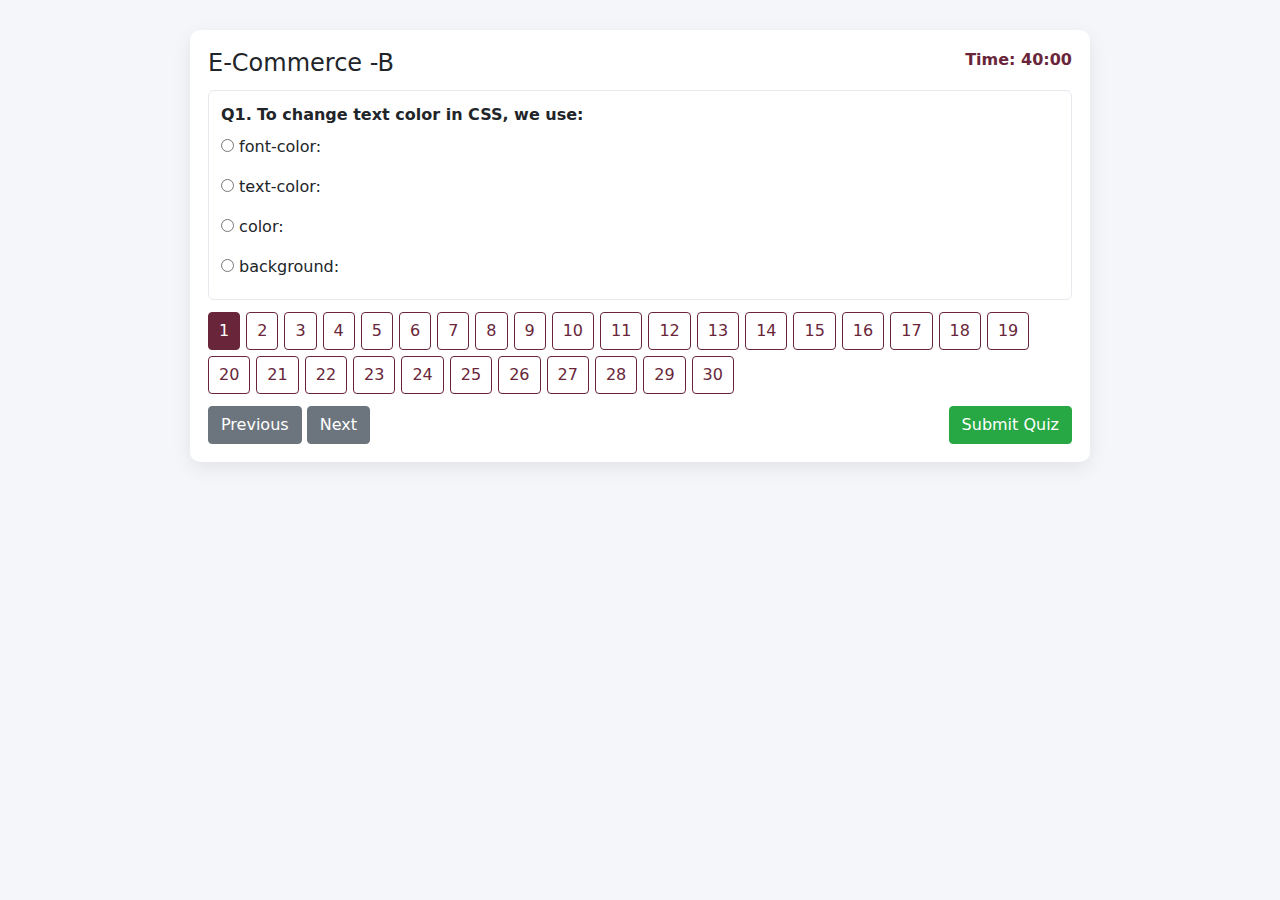
<file: Student/quiz.html>
<!DOCTYPE html>
<html lang="en">
<head>
<meta charset="UTF-8">
<meta name="viewport" content="width=device-width, initial-scale=1.0"/>
<title>Question Paper</title>
<link rel="shortcut icon" href="logo2.png" type="image/x-icon">
<link rel="stylesheet" href="https://cdn.jsdelivr.net/npm/bootstrap@4.6.2/dist/css/bootstrap.min.css">
<style>
:root{--primary:#69263a;}
body{font-family:Inter,system-ui,Segoe UI,Arial,sans-serif;background:#f4f6f9;padding:20px;}
.quiz-card{max-width:900px;margin:10px auto;padding:18px;background:#fff;border-radius:10px;box-shadow:0 6px 20px rgba(0,0,0,.08);}
.question{padding:12px;border:1px solid #e6e9ee;border-radius:6px;margin-bottom:12px;}
.question strong{font-weight:700;}
.options{display:flex;flex-direction:column;gap:8px;margin-top:8px;}
.quiz-header{display:flex;justify-content:space-between;align-items:center;margin-bottom:12px;}
.quiz-nav{margin-top:10px;display:flex;flex-wrap:wrap;gap:6px;}
.quiz-nav button{padding:6px 10px;border-radius:4px;border:1px solid var(--primary);background:#fff;color:var(--primary);cursor:pointer;}
.quiz-nav button.active{background:var(--primary);color:#fff;}
.timer{font-weight:700;color:var(--primary);}
.correct{background-color:#d4edda; border:1px solid #c3e6cb; color:#155724; padding:8px; border-radius:6px;}
.incorrect{background-color:#f8d7da; border:1px solid #f5c6cb; color:#721c24; padding:8px; border-radius:6px;}
.overlay{position:fixed;inset:0;background:rgba(0,0,0,.5);display:none;align-items:center;justify-content:center;z-index:9999;}
.modal-box{background:#fff;padding:18px;border-radius:8px;text-align:left;max-width:800px;width:94%;max-height:85vh;overflow:auto;}
*{user-select:none;-webkit-user-select:none;-moz-user-select:none;}
.badge-disq{background:#c82333;color:#fff;padding:6px 8px;border-radius:6px;font-weight:600;}
.muted-note{font-size:0.9rem;color:#6b7280}
.selected-option{  background-color:#d4edda; border-radius:6px;padding:6px;}
</style>
</head>
<body>

<div class="quiz-card" id="quizContainer" tabindex="0">
  <div class="quiz-header">
    <div>
      <h4 style="margin:0">E-Commerce -B </h4>
    </div>
    <div style="text-align:right">
      <div class="timer" id="timer">Time: 40:00</div>
      <div style="margin-top:6px"><span id="statusBadge"></span></div>
    </div>
  </div>

  <div id="questionsContainer"></div>
  <div class="quiz-nav" id="navButtons"></div>

  <div style="margin-top:12px;display:flex;justify-content:space-between;align-items:center;">
    <div>
      <button id="prevBtn" class="btn btn-secondary">Previous</button>
      <button id="nextBtn" class="btn btn-secondary">Next</button>
    </div>
    <div>
      <button id="submitBtn" class="btn btn-success">Submit Quiz</button>
    </div>
  </div>

<!-- Result / Disqualify Modal -->
<div class="overlay" id="overlay">
  <div class="modal-box" role="dialog" aria-modal="true">
    <div id="modalBody"></div>
    <div style="text-align:right;margin-top:12px">
      <a href="myexams.html" class="btn btn-primary">Return to My Exams</a>
    </div>
  </div>
</div>
<script>


/* =========================
   One-time Attempt Check (with temporary reset key)
   ========================= */
const QUIZ_KEY = 'quiz_attempt_status';
const attemptStatus = localStorage.getItem(QUIZ_KEY);

// Temporary reset shortcut — press R while holding Alt key to reset attempt
window.addEventListener('keydown', (e) => {
  if (e.altKey && e.key.toLowerCase() === 'n') {
    localStorage.removeItem(QUIZ_KEY);
    alert('Quiz attempt has been reset. You can now reattempt.');
    location.reload();
  }
});

if (attemptStatus === 'completed' || attemptStatus === 'disqualified') {
  alert('You have already attempted this quiz. Please contact the administrator for re-attempt.');
  document.body.innerHTML = '<h3 style="text-align:center; color:red; margin-top:50px;">Quiz Already Attempted / Disqualified</h3>';
  throw new Error('Quiz attempt blocked');
}

function markAttempted(status) {
  localStorage.setItem(QUIZ_KEY, status);
}

/* =========================
   Questions Config
   ========================= */
const QUESTIONS = [
  {
    q: "E-commerce primarily refers to:",
    options: [
      "Buying and selling goods offline",
      "Buying and selling goods and services online",
      "Only promoting products online",
      "Creating websites for companies"
    ],
    a: 1
  },
  {
    q: "Which of the following is not a type of e-commerce?",
    options: ["B2B", "C2C", "G2G", "P2S"],
    a: 3
  },
  {
    q: "The main advantage of e-commerce over traditional business is:",
    options: [
      "Limited market reach",
      "24/7 availability",
      "High operational costs",
      "Local-only access"
    ],
    a: 1
  },
  {
    q: "Which payment method is most common in e-commerce?",
    options: ["Cash on delivery", "Barter trade", "Online transfer", "Token exchange"],
    a: 2
  },
  {
    q: "Which of the following is an example of an e-commerce platform?",
    options: ["Gmail", "Shopify", "Zoom", "Wikipedia"],
    a: 1
  },
  {
    q: "The most important element for a logo design is:",
    options: [
      "Number of colors",
      "Simplicity and recognizability",
      "Size of the file",
      "Number of shapes used"
    ],
    a: 1
  },
  {
    q: "A product banner should primarily aim to:",
    options: [
      "Confuse the customer",
      "Promote discounts and products visually",
      "Replace website text content",
      "Slow down the website loading speed"
    ],
    a: 1
  },
  {
    q: "In logo design, “vector format” is important because it:",
    options: [
      "Makes the image blurry",
      "Allows resizing without losing quality",
      "Is used only for photographs",
      "Reduces design quality"
    ],
    a: 1
  },
  {
    q: "Which of the following tools is best for creating banners?",
    options: ["Microsoft Word", "Canva", "Excel", "Notepad"],
    a: 1
  },
  {
    q: "A good logo must represent:",
    options: [
      "The company’s brand identity",
      "Random design trends",
      "Only the founder’s name",
      "Brightest color combinations"
    ],
    a: 0
  },
  {
    q: "What is the correct format for a professional business email?",
    options: [
      "coolgirl123@gmail.com",
      "info@brandname.com",
      "iloveshopping@yahoo.com",
      "brandname@random.net"
    ],
    a: 1
  },
  {
    q: "What is the main purpose of using folders in Google Drive?",
    options: [
      "To store movies",
      "To organize and manage files efficiently",
      "To delete old files",
      "To hide data"
    ],
    a: 1
  },
  {
    q: "Business emails should always include:",
    options: [
      "Emojis and GIFs",
      "Subject line and signature",
      "Random greetings",
      "Long attachments"
    ],
    a: 1
  },
  {
    q: "Shared drives in Google Drive are used for:",
    options: [
      "Personal photos",
      "Team collaboration and file sharing",
      "Music storage",
      "Backup of games"
    ],
    a: 1
  },
  {
    q: "Using a business domain email (like name@company.com) increases:",
    options: [
      "Professional credibility",
      "Spam rate",
      "Data loss",
      "Email size"
    ],
    a: 0
  },
  {
    q: "Meta AI tools are mainly used for:",
    options: [
      "Entertainment only",
      "Business automation and customer engagement",
      "File compression",
      "Gaming"
    ],
    a: 1
  },
  {
    q: "Which Meta platform is commonly used for online business marketing?",
    options: ["Facebook", "Google Drive", "Wikipedia", "Outlook"],
    a: 0
  },
  {
    q: "Meta Business Suite allows users to:",
    options: [
      "Create websites",
      "Manage Facebook and Instagram business pages",
      "Edit videos",
      "Build operating systems"
    ],
    a: 1
  },
  {
    q: "Using Meta AI for ads helps in:",
    options: [
      "Automatically creating and optimizing campaigns",
      "Deleting customer data",
      "Slowing ad performance",
      "Reducing visibility"
    ],
    a: 0
  },
  {
    q: "Chatbots powered by Meta AI are used for:",
    options: [
      "Data entry",
      "Automated customer support",
      "File sharing",
      "Video production"
    ],
    a: 1
  },
  {
    q: "HTML is used for:",
    options: [
      "Designing the structure of web pages",
      "Adding colors to web pages",
      "Editing images",
      "Storing databases"
    ],
    a: 0
  },
  {
    q: "CSS is mainly used for:",
    options: [
      "Structuring content",
      "Styling and layout of web pages",
      "Writing programs",
      "Creating pop-ups"
    ],
    a: 1
  },
  {
    q: "Which HTML tag is used to create a hyperlink?",
    options: ["&lt;a&gt;", "&lt;link&gt;", "&lt;href&gt;", "&lt;url&gt;"],
    a: 0
  },
  {
    q: "To change text color in CSS, we use:",
    options: ["font-color:", "text-color:", "color:", "background:"],
    a: 2
  },
  {
    q: "Which of the following is the correct structure of an HTML document?",
    options: [
      "&lt;html&gt;&lt;head&gt;&lt;title&gt;&lt;/title&gt;&lt;body&gt;&lt;/body&gt;&lt;/head&gt;&lt;/html&gt;",
      "&lt;html&gt;&lt;body&gt;&lt;title&gt;&lt;/title&gt;&lt;/body&gt;&lt;/html&gt;",
      "&lt;html&gt;&lt;head&gt;&lt;/head&gt;&lt;body&gt;&lt;/body&gt;&lt;/html&gt;",
      "&lt;html&gt;&lt;body&gt;&lt;head&gt;&lt;/head&gt;&lt;/body&gt;&lt;/html&gt;"
    ],
    a: 2
  },
  {
    q: "Canva is mainly used for:",
    options: [
      "Data entry",
      "Graphic design and content creation",
      "Programming",
      "File encryption"
    ],
    a: 1
  },
  {
    q: "In Canva, “Templates” help users to:",
    options: [
      "Start designs easily with pre-made layouts",
      "Delete existing projects",
      "Create code files",
      "Edit only videos"
    ],
    a: 0
  },
  {
    q: "To align objects in Canva, you use:",
    options: ["Ruler and guides", "Keyboard shortcuts only", "Animation panel", "Browser zoom"],
    a: 0
  },
  {
    q: "The “Brand Kit” feature in Canva allows:",
    options: [
      "Adding brand colors, fonts, and logos",
      "Importing coding languages",
      "Making 3D models",
      "Installing plugins"
    ],
    a: 0
  },
  {
    q: "When sharing a Canva design for teamwork, you should:",
    options: [
      "Use the “Share” button and grant edit/view access",
      "Download and email the file only",
      "Print and distribute manually",
      "Post it on random websites"
    ],
    a: 0
  }
];

let currentQuestion = 0;
let answers = Array(QUESTIONS.length).fill(null);
let timerInterval = null;
let remaining = 40*60; // seconds (60 minutes)
let disqualified = false;
let disqReason = '';
let autoSubmitted = false;
/* =========================
   NEW: Shuffle Questions
   ========================= */
function shuffleQuestions(array) {
  // Fisher–Yates shuffle
  for (let i = array.length - 1; i > 0; i--) {
    const j = Math.floor(Math.random() * (i + 1));
    [array[i], array[j]] = [array[j], array[i]];
  }
}

/* Call shuffle before building the quiz UI */
shuffleQuestions(QUESTIONS);

/* =========================
   Continue with existing logic
   ========================= */
// Build questions
buildQuestions();
buildNav();
gotoQuestion(0);
startTimer();
/* =========================
   Build UI
   ========================= */
function formatTime(s){const m=Math.floor(s/60).toString().padStart(2,'0'); const sec=(s%60).toString().padStart(2,'0'); return m+':'+sec;}

function buildQuestions(){
  const container = document.getElementById('questionsContainer');
  container.innerHTML='';
  QUESTIONS.forEach((q, idx) => {
    const div = document.createElement('div');
    div.className = 'question';
    div.id = 'q'+idx;
    div.innerHTML = `<strong>Q${idx+1}.</strong> <strong>${q.q}</strong>`;
    const opts = document.createElement('div'); opts.className='options';
    q.options.forEach((opt,i)=>{
      const label = document.createElement('label');
      label.style.cursor='pointer';
      label.innerHTML=`<input type="radio" name="q${idx}" value="${i}"> ${opt}`;
      opts.appendChild(label);
    });
    div.appendChild(opts);
    container.appendChild(div);
  });
}

function buildNav(){
  const nav = document.getElementById('navButtons');
  nav.innerHTML='';
  QUESTIONS.forEach((_, idx)=>{
    const btn = document.createElement('button');
    btn.textContent = idx+1;
    btn.onclick = ()=>gotoQuestion(idx);
    nav.appendChild(btn);
  });
}

function gotoQuestion(idx){
  currentQuestion = idx;
  QUESTIONS.forEach((_,i)=>document.getElementById('q'+i).style.display = (i===idx?'block':'none'));
  document.querySelectorAll('#navButtons button').forEach((b,i)=>b.classList.toggle('active', i===idx));
  refreshNavAnswered();
}

function refreshNavAnswered(){
  document.querySelectorAll('#navButtons button').forEach((b,i)=>{
    if(answers[i]!==null){b.style.borderColor='#28a745';b.style.color='#28a745';b.style.fontWeight='700';}
    else {b.style.borderColor='';b.style.color='';b.style.fontWeight='';}
  });
}

/* =========================
   Timer
   ========================= */
function startTimer(){
  document.getElementById('timer').textContent='Time: '+formatTime(remaining);
  timerInterval = setInterval(()=>{
    remaining--; document.getElementById('timer').textContent='Time: '+formatTime(remaining);
    if(remaining<=0){clearInterval(timerInterval); submitQuiz('Time is up');}
  },1000);
}

function collectAnswers(){
  QUESTIONS.forEach((_,idx)=>{
    const sel = document.querySelector(`input[name=q${idx}]:checked`);
    answers[idx] = sel ? parseInt(sel.value) : null;
  });
  refreshNavAnswered();
}

function showModal(html){
  document.getElementById('modalBody').innerHTML = html;
  document.getElementById('overlay').style.display='flex';
}

function closeModal(){document.getElementById('overlay').style.display='none';}

function submitQuiz(reason){
  if(autoSubmitted) return; autoSubmitted=true; clearInterval(timerInterval); collectAnswers();
  let correct=0,incorrect=0;
  if(disqualified){correct=0;incorrect=QUESTIONS.length; markAttempted('disqualified');}
  else {QUESTIONS.forEach((q,i)=>{if(answers[i]===q.a) correct++;else incorrect++;}); markAttempted('completed');}

  let header = `<h4>Quiz Result</h4><p><strong>Reason:</strong> ${reason||'User submitted'}</p>`;
  header += `<p>Total Questions: <strong>${QUESTIONS.length}</strong> | Correct: <strong>${correct}</strong> | Incorrect: <strong>${incorrect}</strong> | <span style="font-weight:800">Score: ${disqualified?0:correct}</span></p><hr>`;

  let detail=''; QUESTIONS.forEach((q,i)=>{
    let userAnsText=(answers[i]!==null)?q.options[answers[i]]:'Not Answered';
    let correctText=q.options[q.a];
    let blockClass=(!disqualified && answers[i]===q.a)?'correct':'incorrect';
    if(disqualified) blockClass='incorrect';
    detail+=`<div class="${blockClass}"><strong>Q${i+1}:</strong> ${q.q}<br>
             Your Answer: ${userAnsText}<br>
             Correct Answer: ${correctText}</div><br>`;
  });

  if(disqualified){
    header=`<div style="display:flex;justify-content:space-between;align-items:center">
              <div><h4 style="margin:0">Disqualified — Score: 0</h4>
              <div class="muted-note">Reason: ${disqReason}</div></div>
              <div><span class="badge badge-disq">DISQUALIFIED</span></div>
            </div><hr>`+header;
  }

  showModal(header+detail);
  document.getElementById('statusBadge').innerHTML=disqualified?'<span class="badge-disq">Disqualified</span>':'<span class="badge badge-success">Completed</span>';
}

/* =========================
   Anti-cheat
   ========================= */
function markDisqualified(reason){if(disqualified)return; disqualified=true; disqReason=reason; console.warn('Disqualified:',reason);}
// Right-click completely disabled, no disqualify
window.addEventListener('contextmenu', e=>{
  e.preventDefault();
});
window.addEventListener('copy', e=>{markDisqualified('Copy action detected'); submitQuiz('Auto-submitted: Copy');});
window.addEventListener('keydown', e=>{
  const key=e.key; const ctrl=e.ctrlKey||e.metaKey;
  if(ctrl&&(key==='c'||key==='C'||key==='Insert')){e.preventDefault(); markDisqualified('Keyboard copy'); submitQuiz('Auto-submitted: Copy shortcut'); return;}
  if(key==='Escape'||key==='`'){e.preventDefault(); markDisqualified(`Disallowed key pressed: ${key}`); submitQuiz(`Auto-submitted: Disallowed key (${key})`); return;}
  if(ctrl&&(key.toLowerCase()==='a'||key.toLowerCase()==='s'||key.toLowerCase()==='p')){e.preventDefault(); markDisqualified(`Prohibited shortcut: Ctrl+${key.toUpperCase()}`); submitQuiz(`Auto-submitted: Ctrl+${key.toUpperCase()}`); return;}
});
document.addEventListener('visibilitychange',()=>{if(document.hidden){markDisqualified('Tab/window hidden'); submitQuiz('Auto-submitted: Tab/window hidden');}});
window.addEventListener('blur',()=>{markDisqualified('Window lost focus'); submitQuiz('Auto-submitted: Window blur');});
window.addEventListener('beforeunload', e=>{if(!autoSubmitted){markDisqualified('Page unload/navigation'); submitQuiz('Auto-submitted: Page unload'); e.preventDefault(); e.returnValue=''; return '';}});
document.addEventListener('selectstart', e=>{e.preventDefault();});

/* =========================
   Event wiring
   ========================= */
document.getElementById('prevBtn').addEventListener('click', ()=>{if(currentQuestion>0) gotoQuestion(currentQuestion-1);});
document.getElementById('nextBtn').addEventListener('click', ()=>{if(currentQuestion<QUESTIONS.length-1) gotoQuestion(currentQuestion+1);});
document.getElementById('submitBtn').addEventListener('click', ()=>{if(confirm('Submit Quiz?')){collectAnswers(); submitQuiz('User submitted');}});
document.getElementById('closeModal').addEventListener('click', ()=>{closeModal();});
document.addEventListener('change', e=>{if(e.target && e.target.matches('input[type="radio"]')){const name=e.target.getAttribute('name'); if(name && name.startsWith('q')){const idx=parseInt(name.substring(1)); answers[idx]=parseInt(e.target.value); refreshNavAnswered();}}});
document.addEventListener('keydown', e=>{if(!isNaN(e.key) && e.key!==' '){const n=parseInt(e.key); if(n>=1 && n<=QUESTIONS.length) gotoQuestion(n-1);}});

/* 
/* =========================
   Init
   ========================= */
buildQuestions(); buildNav(); gotoQuestion(0); startTimer();
document.getElementById('quizContainer').focus();
document.getElementById('statusBadge').innerHTML='<span class="badge badge-info">In Progress</span>';
</script>
<script src="https://code.jquery.com/jquery-3.6.0.min.js"></script>
<script src="https://cdn.jsdelivr.net/npm/bootstrap@4.6.2/dist/js/bootstrap.bundle.min.js"></script>
</body>
</html>
</file>
